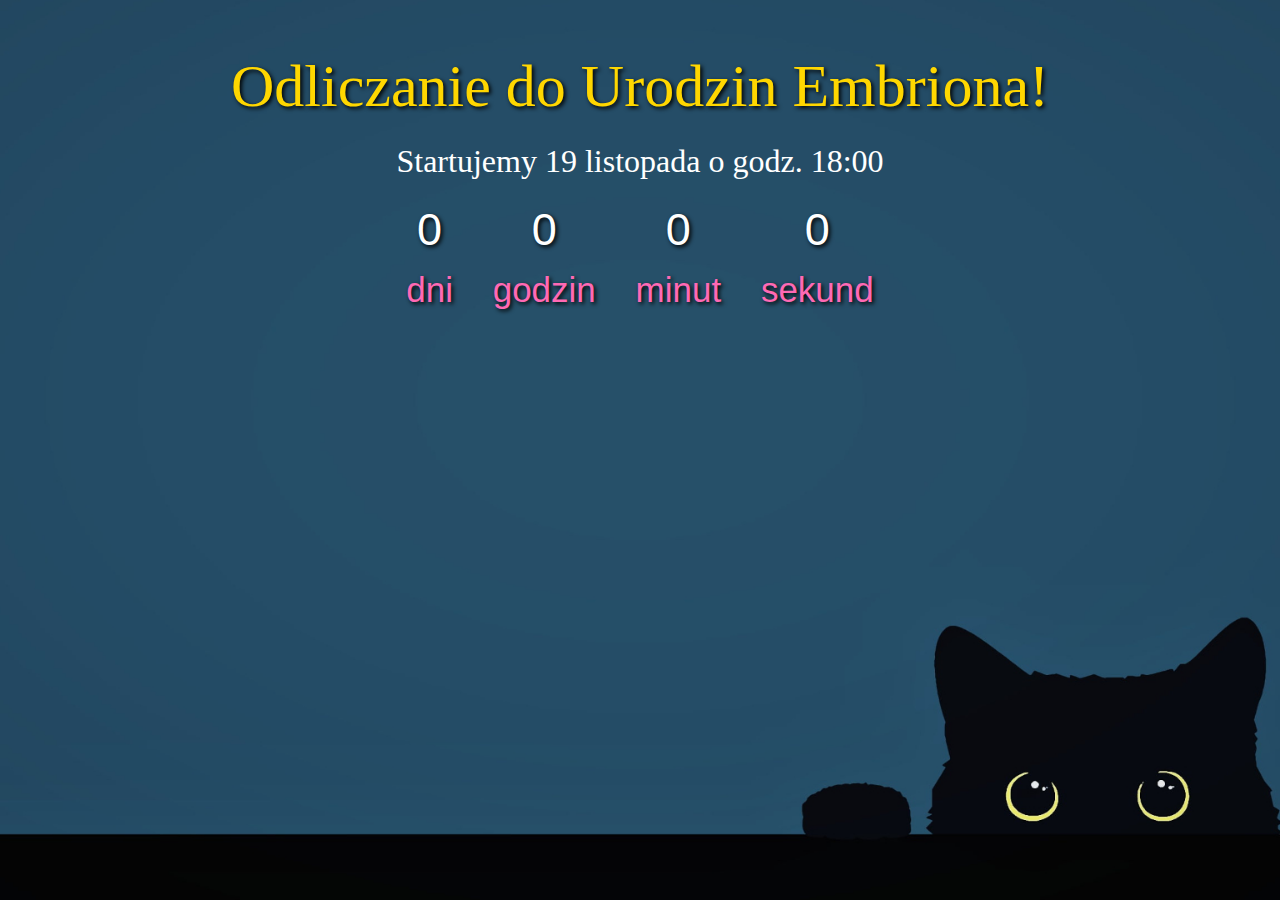
<file: index.html>
<!DOCTYPE html>
<html lang="pl">
<head>
    <meta charset="UTF-8">
    <meta name="viewport" content="width=device-width, initial-scale=1.0">
    <title>Odliczanie do Urodzin</title>
    <link rel="stylesheet" href="https://cdn.jsdelivr.net/npm/bootstrap@5.3.3/dist/css/bootstrap.min.css">
    <link rel="stylesheet" href="style2.css">

</head>
<body>
    <h1 class="custom-font">Odliczanie do Urodzin Embriona!</h1>
    <h2 class="mb-3 custom-font">Startujemy 19 listopada o godz. 18:00</h2>
    <div id="countdown">
        <div class="time-segment">
            <span id="days">0</span>
            dni
        </div>
        <div class="time-segment">
            <span id="hours">0</span>
            godzin
        </div>
        <div class="time-segment">
            <span id="minutes">0</span>
            minut
        </div>
        <div class="time-segment">
            <span id="seconds">0</span>
            sekund
        </div>
    </div>
    <a href="index2.html" class="btn btn-lg btn-outline-light mt-5 custom-font purples d-none" id="start-btn">Zaczynamy</a>
    <script>
        // Data docelowa
        const targetDate = new Date("November 19, 2024 18:00").getTime();

        // Aktualizowanie odliczania co sekundę
        const countdown = setInterval(() => {
            const now = new Date().getTime();
            const distance = targetDate - now;

            // Obliczanie czasu
            const days = Math.floor(distance / (1000 * 60 * 60 * 24));
            const hours = Math.floor((distance % (1000 * 60 * 60 * 24)) / (1000 * 60 * 60));
            const minutes = Math.floor((distance % (1000 * 60 * 60)) / (1000 * 60));
            const seconds = Math.floor((distance % (1000 * 60)) / 1000);

            // Wyświetlanie wyników
            document.getElementById("days").innerText = days;
            document.getElementById("hours").innerText = hours;
            document.getElementById("minutes").innerText = minutes;
            document.getElementById("seconds").innerText = seconds;

            // Jeśli odliczanie zakończone
            if (distance < 0) {
                clearInterval(countdown);
                document.getElementById("countdown").remove()
                document.querySelector('#start-btn').classList.remove('d-none')
            }
        }, 1000);
    </script>
</body>
</file>
<file: style2.css>
body, html {
            height: 100%;
            margin: 0;
            font-family: 'Arial', sans-serif;
            color: #fff;
            text-align: center;
            overflow: hidden; /* Zapobiega przesuwaniu się tła */
        }
        body {
            font-family: 'Arial', sans-serif;
            background-image: url('images/welcome.jpg'); /* Zmień URL na rzeczywisty obraz tła */
            background-size: cover;
            background-position: center;
            color: #fff;
            text-align: center;
            padding: 50px;
        }
        h1 {
            color: #ffd700;
            font-size: 60px;
            margin-bottom: 20px;
            text-shadow: 2px 2px 4px #000;
        }
        #countdown {
            font-size: 35px;
            color: #ff69b4; /* Jasny różowy kolor */
            text-shadow: 2px 2px 4px #000;
        }
        .time-segment {
            display: inline-block;
            margin: 0 15px;
        }
        .time-segment span {
            display: block;
            font-size: 45px;
            color: #ffffff; /* Biały kolor */
            text-shadow: 2px 2px 4px #000;
        }
        
        
@font-face {
    font-family: 'Rocher';
    src: url(https://assets.codepen.io/9632/RocherColorGX.woff2);
  }
  
  .custom-font {
    font-family: 'Rocher';
  }
  
  
  @font-palette-values --Grays {
    font-family: Rocher;
    base-palette: 9;
  }
  
  @font-palette-values --Purples {
    font-family: Rocher;
    base-palette: 6;
  }
  
  @font-palette-values --Mint {
    font-family: Rocher;
    base-palette: 7;
  }
  
  @font-palette-values --Green {
    font-family: Rocher;
    base-palette: 2;
  }

  @font-palette-values --Pink {
    font-family: Rocher;
    base-palette: 1;
  }

  @font-palette-values --Blue {
    font-family: Rocher;
    base-palette: 10;
  }
  
  .grays {
    font-palette: --Grays;
  }
  
  .purples {
    font-palette: --Purples;
  }
  
  .mint {
    font-palette: --Mint;
  }

  .green {
    font-palette: --Green;
  }

  .pink {
    font-palette: --Pink;
  }
  .blue {
    font-palette: --Blue;
  }
</file>
